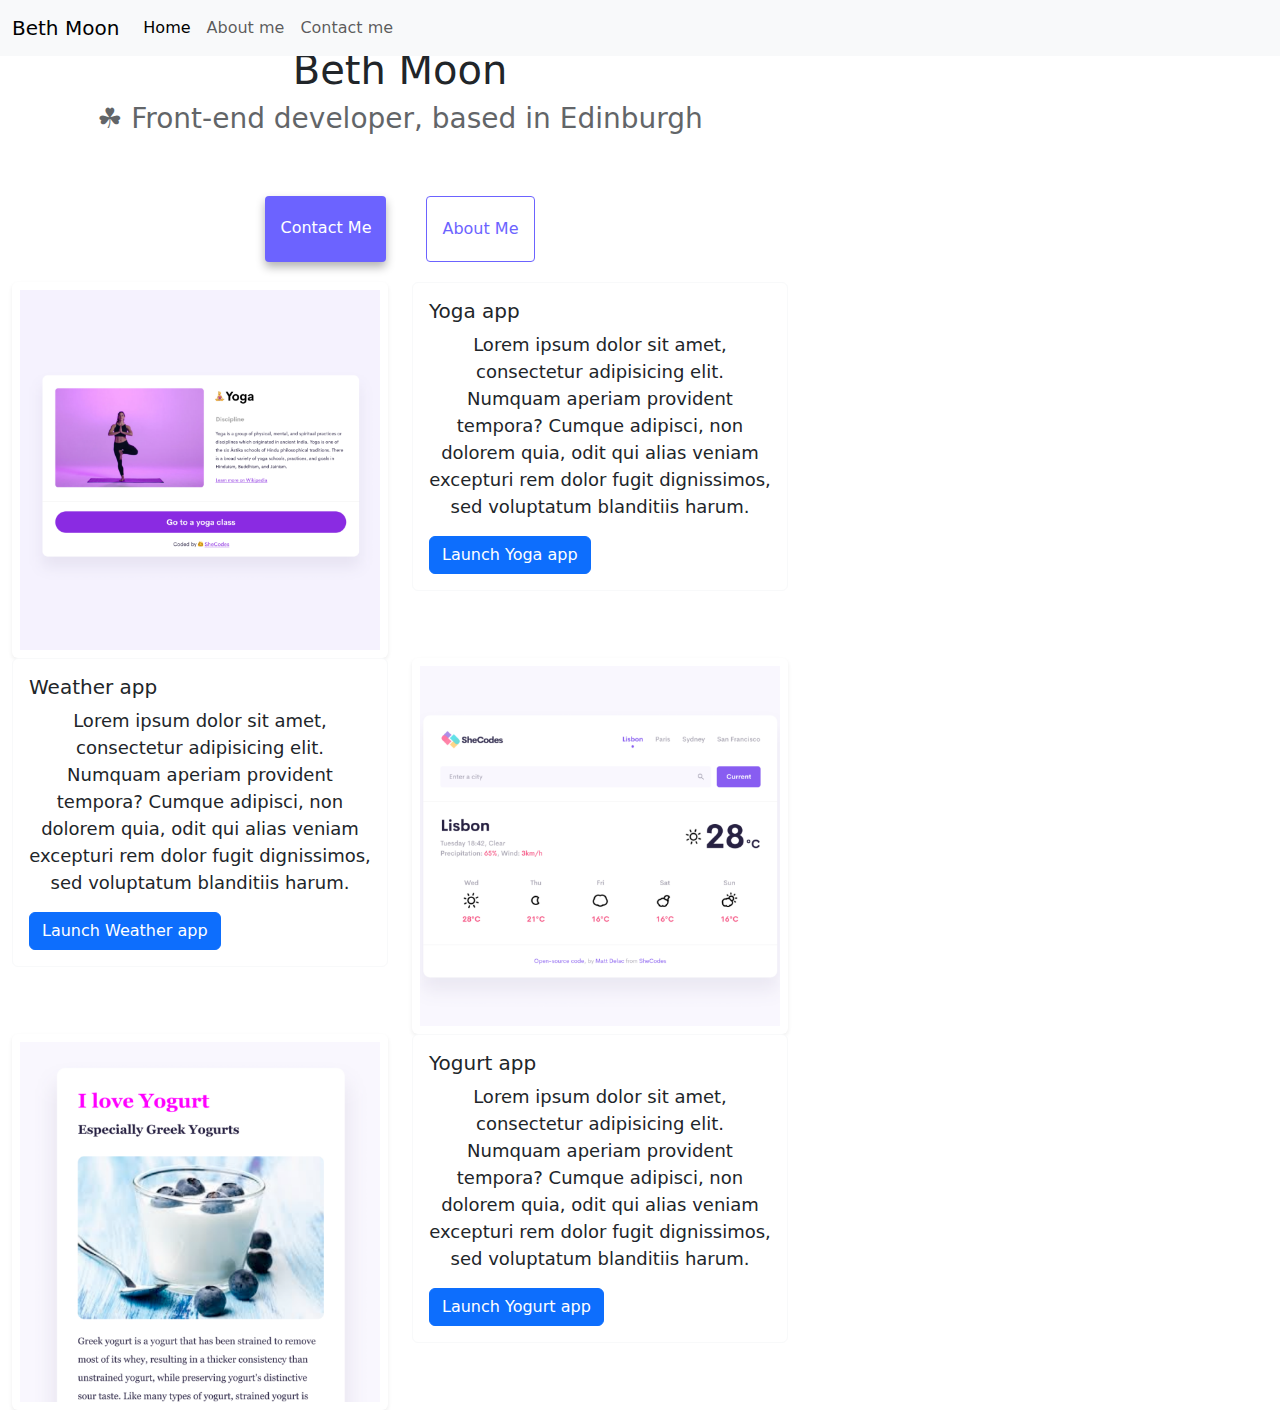
<file: index.html>
<!DOCTYPE html>
<html lang="en">
  <head>
    <meta charset="UTF-8" />
    <meta http-equiv="X-UA-Compatible" content="IE=edge" />
    <meta name="viewport" content="width=device-width, initial-scale=1.0" />
    <meta name="description" content="Irish female front-end developer based in Scotland with Product background">
    <title>Beth Moon - Front-end developer</title>
    <link rel="stylesheet" href="style.css" />
    <link
      href="https://cdn.jsdelivr.net/npm/bootstrap@5.3.3/dist/css/bootstrap.min.css"
      rel="stylesheet"
      integrity="sha384-QWTKZyjpPEjISv5WaRU9OFeRpok6YctnYmDr5pNlyT2bRjXh0JMhjY6hW+ALEwIH"
      crossorigin="anonymous"
    />
  </head>
  <body>
    <div class="container">
      <nav class="navbar fixed-top navbar-expand-lg navbar-light bg-light">
        <div class="container-fluid">
          <a class="navbar-brand" href="index.html">Beth Moon</a>
          <button
            class="navbar-toggler"
            type="button"
            data-bs-toggle="collapse"
            data-bs-target="#navbarNav"
            aria-controls="navbarNav"
            aria-expanded="false"
            aria-label="Toggle navigation"
          >
          <span class="navbar-toggler-icon"></span>
        </button>
        <div class="collapse navbar-collapse" id="navbarNav">
          <ul class="navbar-nav">
            <li class="nav-item">
              <a class="nav-link active" aria-current="page" href="index.html"
                >Home</a
              >
            </li>
            <li class="nav-item">
              <a class="nav-link" href="about.html">About me</a>
            </li>
            <li class="nav-item">
              <a class="nav-link" href="about.html#contact">Contact me</a>
            </li>
          </ul>
        </div>
      </div>
    </nav>
      <h2>👋 Hi I am</h2>
      <h1>Beth Moon</h1>
      <h3>☘ Front-end developer, based in Edinburgh</h3>
      <div class="navigation-links">
        <a href="about.html#contact" class="contact-link">Contact me</a>
        <a href="about.html" class="about-link">About me</a>
      </div>

<div class ="yoga">
      <div class="row">
        <div class="col-6">
          <img src="images/yoga.png" class="img-fluid rounded shadow-sm p-2" alt="landing page of yoga app featuring woman in yoga pose" />
        </div>
        <div class="col-6">
          <div class="card border-light">
            <img class="card-img-top">
            <div class="card-body">
              <h5 class="card-title">Yoga app</h5>
              <p class="card-text d-none d-sm-block"> Lorem ipsum dolor sit amet, consectetur adipisicing elit. Numquam
                aperiam provident tempora? Cumque adipisci, non dolorem quia, odit qui
                alias veniam excepturi rem dolor fugit dignissimos, sed voluptatum
                blanditiis harum.</p>
              <a href="#" class="btn btn-primary" title="Continue to yoga app">Launch Yoga app</a>
            </div>
          </div>
        </div>

        <div class ="weather">
          <div class="row">
            <div class="col-6">
              <div class="card border-light">
                <img class="card-img-top">
                <div class="card-body">
                  <h5 class="card-title">Weather app</h5>
                  <p class="card-text d-none d-sm-block"> Lorem ipsum dolor sit amet, consectetur adipisicing elit. Numquam
                    aperiam provident tempora? Cumque adipisci, non dolorem quia, odit qui
                    alias veniam excepturi rem dolor fugit dignissimos, sed voluptatum
                    blanditiis harum.</p>
                  <a href="#" class="btn btn-primary" title="Continue to weather app">Launch Weather app</a>
                </div>
              </div>
            </div>
              <div class="col-6">
                <img src="images/weather.png" class="img-fluid rounded shadow-sm p-2" alt="landing page of weather app featureing historic Lisbon data" />
              </div>
            
            <div class ="yogurt">
              <div class="row">
                <div class="col-6">
                  <img src="images/yogurt.png" class="img-fluid rounded shadow-sm p-2" alt="landing page of yogurt app featuring greek natural yogurt"/>
                </div>
                <div class="col-6">
                  <div class="card border-light">
                    <img class="card-img-top">
                    <div class="card-body">
                      <h5 class="card-title">Yogurt app</h5>
                      <p class="card-text d-none d-sm-block"> Lorem ipsum dolor sit amet, consectetur adipisicing elit. Numquam
                        aperiam provident tempora? Cumque adipisci, non dolorem quia, odit qui
                        alias veniam excepturi rem dolor fugit dignissimos, sed voluptatum
                        blanditiis harum.</p>
                      <a href="#" class="btn btn-primary" title="Continue to yogurt app">Launch Yogurt app</a>
                    </div>
                  </div>
                </div>

        
      

            </div>
         
    </div>
    <script
      src="https://cdn.jsdelivr.net/npm/bootstrap@5.3.3/dist/js/bootstrap.bundle.min.js"
      integrity="sha384-YvpcrYf0tY3lHB60NNkmXc5s9fDVZLESaAA55NDzOxhy9GkcIdslK1eN7N6jIeHz"
      crossorigin="anonymous"
    ></script>
  </body>
</html>
</file>
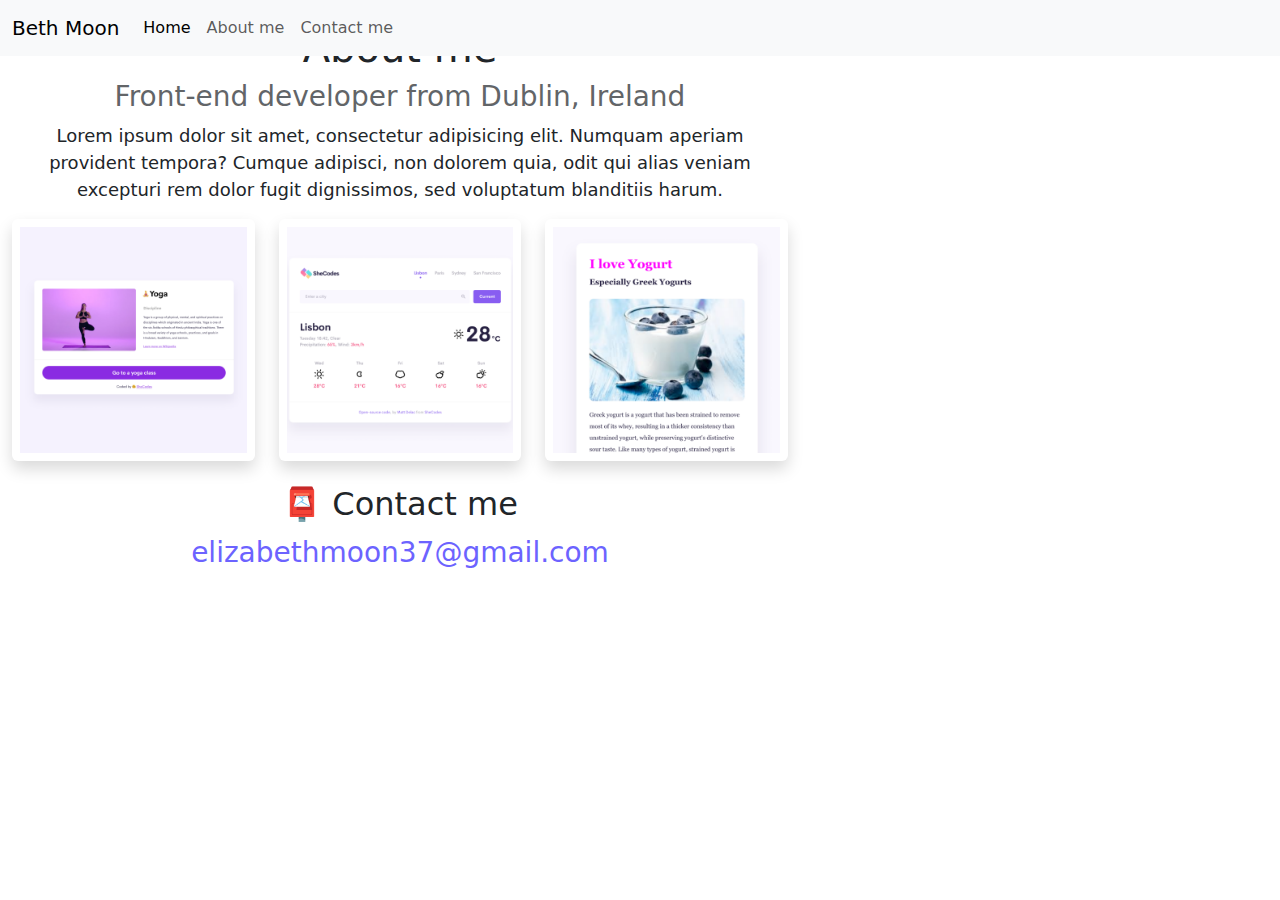
<file: about.html>
<!DOCTYPE html>
<html lang="en">
  <head>
    <meta charset="UTF-8" />
    <meta http-equiv="X-UA-Compatible" content="IE=edge" />
    <meta name="viewport" content="width=device-width, initial-scale=1.0" />
    <link rel="stylesheet" href="style.css" />
    <meta name="description" content="Irish female front-end developer based in Scotland with Product background">
    <title>About Beth Moon</title>
    <link
    href="https://cdn.jsdelivr.net/npm/bootstrap@5.3.3/dist/css/bootstrap.min.css"
    rel="stylesheet"
    integrity="sha384-QWTKZyjpPEjISv5WaRU9OFeRpok6YctnYmDr5pNlyT2bRjXh0JMhjY6hW+ALEwIH"
    crossorigin="anonymous"
  />
  </head>
  <body>
    <div class="container">
      <nav class="navbar fixed-top navbar-expand-lg navbar-light bg-light">
        <div class="container-fluid">
          <a class="navbar-brand" href="index.html">Beth Moon</a>
          <button
            class="navbar-toggler"
            type="button"
            data-bs-toggle="collapse"
            data-bs-target="#navbarNav"
            aria-controls="navbarNav"
            aria-expanded="false"
            aria-label="Toggle navigation"
          >
          <span class="navbar-toggler-icon"></span>
        </button>
        <div class="collapse navbar-collapse" id="navbarNav">
          <ul class="navbar-nav">
            <li class="nav-item">
              <a class="nav-link active" aria-current="page" href="index.html"
                >Home</a
              >
            </li>
            <li class="nav-item">
              <a class="nav-link" href="about.html">About me</a>
            </li>
            <li class="nav-item">
              <a class="nav-link" href="about.html#contact">Contact me</a>
            </li>
          </ul>
        </div>
      </div>
    </nav>
      <a href="index.html" class="homepage-link">Back to homepage</a>
      <h1>About me</h1>
      <h3>Front-end developer from Dublin, Ireland</h3>

      <p>
        Lorem ipsum dolor sit amet, consectetur adipisicing elit. Numquam
        aperiam provident tempora? Cumque adipisci, non dolorem quia, odit qui
        alias veniam excepturi rem dolor fugit dignissimos, sed voluptatum
        blanditiis harum.
      </p>

      <div class ="weather">
        <div class="row">
            <div class="col-sm-4">
              <img src="images/yoga.png" class="img-fluid rounded shadow p-2 mb-4" alt="landing page of yoga app featuring woman in yoga pose" />
            </div>
            <div class="col-sm-4">
              <img src="images/weather.png" class="img-fluid rounded shadow p-2 mb-4" alt="landing page of weather app featureing historic Lisbon data" />
            </div>
            <div class="col-sm-4">
              <img src="images/yogurt.png" class="img-fluid rounded shadow p-2 mb-4" alt="landing page of yogurt app featuring greek natural yogurt" />
            </div>

      <div id="contact">
        <h2>📮 Contact me</h2>
        <a href="mailto:elizabethmoon37@gmail.com" title="Send Beth an email" class="email-link" >
          elizabethmoon37@gmail.com
        </a>
      </div>
    </div>
    <script
    src="https://cdn.jsdelivr.net/npm/bootstrap@5.3.3/dist/js/bootstrap.bundle.min.js"
    integrity="sha384-YvpcrYf0tY3lHB60NNkmXc5s9fDVZLESaAA55NDzOxhy9GkcIdslK1eN7N6jIeHz"
    crossorigin="anonymous"
  ></script>
  </body>
</html>
</file>
<file: style.css>
:root {
  --primary-color: #6c63ff;
  --secondary-color: #f5f2fe;
  --box-shadow: 0 5px 10px rgba(0, 0, 0, 0.3);
}

body {
  margin: 60px auto;
  max-width: 800px;
}

h1,
h2,
h3 {
  text-align: center;
  margin: 0;
}

h1 {
  font-size: 96px;
}

h2 {
  font-size: 48px;
}

h3 {
  font-size: 24px;
  opacity: 0.7;
}

p {
  font-size: 18px;
  line-height: 1.5;
  text-align: center;
}

.navigation-links {
  display: flex;
  margin-top: 40px;
  justify-content: center;
}

.navigation-links a {
  margin: 20px;
  border-radius: 4px;
  padding: 20px 15px;
  text-decoration: none;
  text-transform: capitalize;
}

.contact-link {
  background: var(--primary-color);
  box-shadow: var(--box-shadow);
  color: white;
}

.about-link {
  color: var(--primary-color);
  border: 1px solid var(--primary-color);
}

.homepage-link {
  color: var(--primary-color);
  text-align: center;
  display: block;
}

.about-paragraphs {
  display: flex;
  margin: 30px 0;
}

.about-paragraphs p {
  margin: 10px;
}

.email-link {
  display: flex;
  justify-content: center;
  color: var(--primary-color);
  font-size: 28px;
  text-decoration: none;
}

.email-link:hover {
  text-decoration: underline;
}

@media (max-width: 574px) {
  body {
    text-align: center;
  }

  .project-link {
    display: block;
    text-align: center;
    margin: 0 30px;
  }
}
</file>
